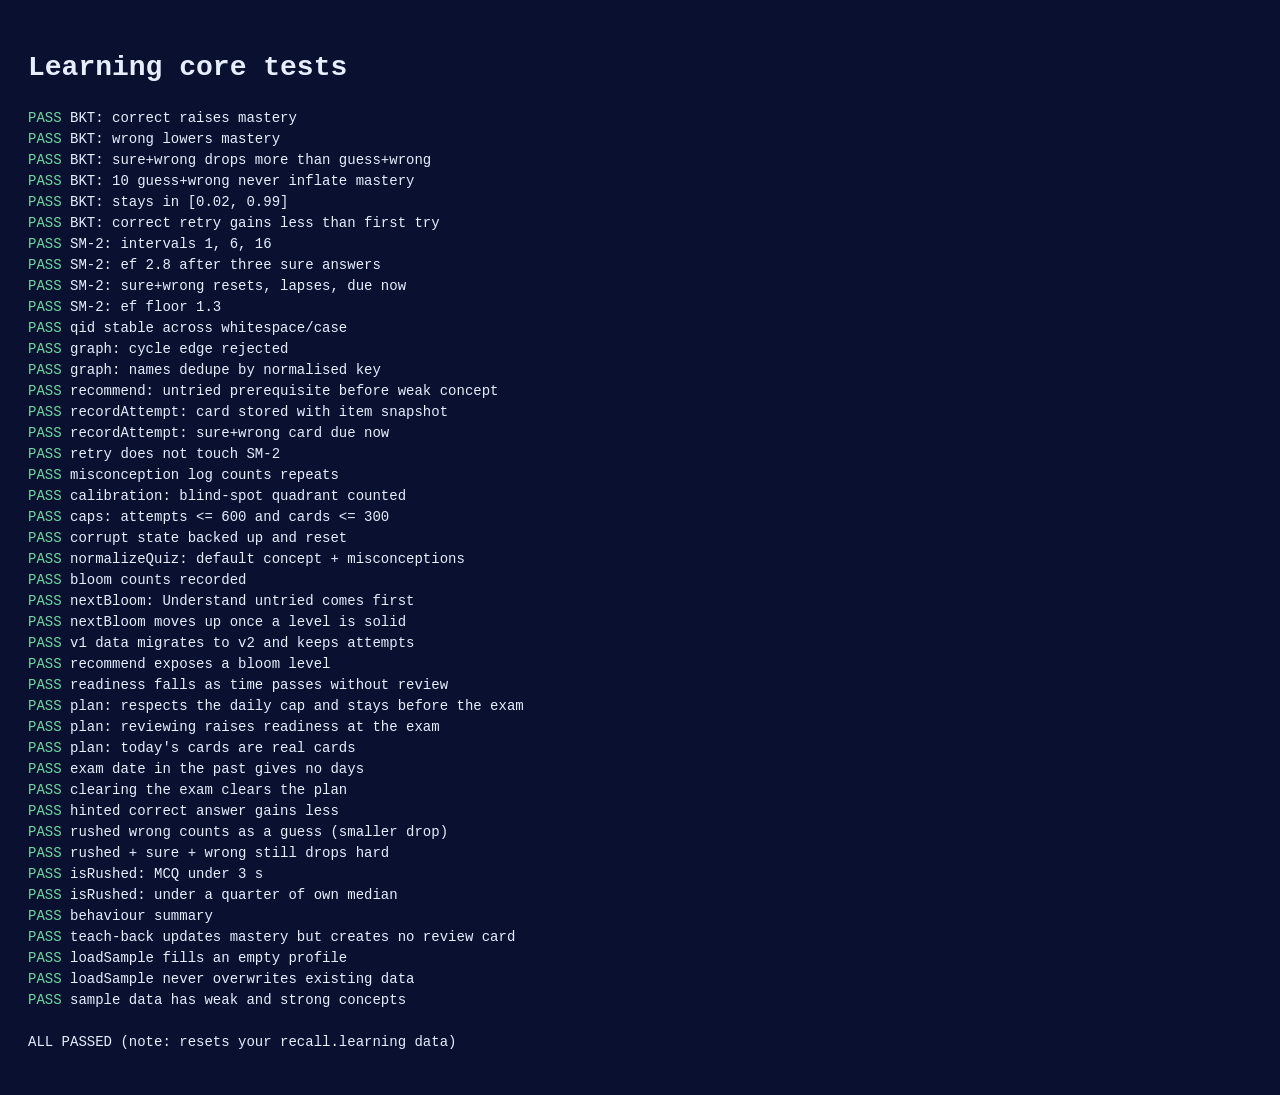
<file: recall/static/tests/learning.test.html>
<!doctype html>
<html lang="en"><head><meta charset="utf-8"><title>Learning core tests</title>
<style>body{font:14px/1.5 monospace;background:#0a1130;color:#e6eeff;padding:20px}.p{color:#6fd8a0}.f{color:#f0919f}</style></head>
<body><h1>Learning core tests</h1><pre id="out"></pre>
<script src="../learning.js"></script><script src="learning.tests.js"></script>
<script>
  const out = document.getElementById("out"); let fails = 0;
  runLearningTests(RecallLearning, (name, ok, info) => {
    if (!ok) fails++;
    out.insertAdjacentHTML("beforeend", `<span class="${ok ? "p" : "f"}">${ok ? "PASS" : "FAIL"}</span> ${name}${ok ? "" : " " + JSON.stringify(info)}\n`);
  });
  out.insertAdjacentHTML("beforeend", `\n${fails ? fails + " FAILED" : "ALL PASSED"} (note: resets your recall.learning data)\n`);
</script></body></html>
</file>
